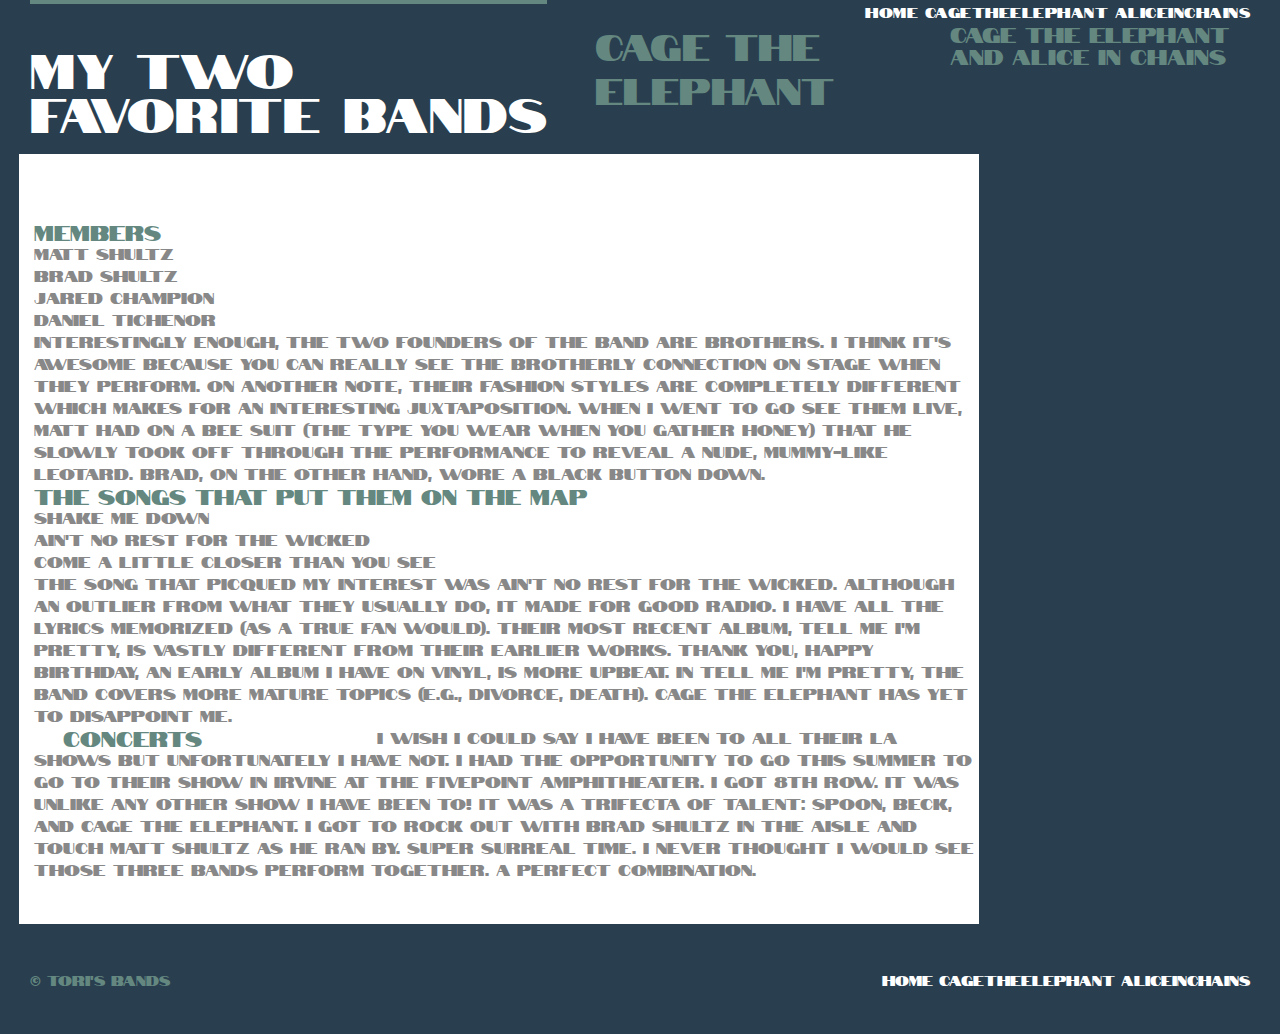
<file: CagetheElephant.html>
<!DOCTYPE html>

<html>
<head>
  <meta http-equiv="Content-Type" content="text/html; charset=utf-8"/>
  <title>CTE-Page</title>
  <LINK href="styles.css" rel="stylesheet" type="text/css">
  <link href="https://fonts.googleapis.com/css?family=Notable&display=swap" rel="stylesheet">
</head>

<header class="primary-header container group">
  <h1 class="logo"> 
  <a href="CagetheElephant.html">My Two <br> Favorite Bands</a>
  </h1>
  
  <nav class="nav primary-nav">
    <a href="index.html">Home</a>
    <a href="CagetheElephant.html">CagetheElephant</a>
    <a href="AliceinChains.html">AliceinChains</a>
  </nav>
  
  <section class="container">
    <h1>Cage the Elephant</h1>
  </section>
  <h3>Cage the Elephant and Alice in Chains</h3>
</header>
  
<section class="row">
  <div class="grid">
  <h3>Members</h3>
    <ol>
    <li>Matt Shultz
    </li><li>
    Brad Shultz</li>
    <li>Jared Champion
      </li><li>Daniel Tichenor</li>
    </ol>
    <p> Interestingly enough, the two founders of the band are brothers. I think it's awesome because you can really 
      see the brotherly connection on stage when they perform. On another note, their fashion styles are completely different
      which makes for an interesting juxtaposition. When I went to go see them live, Matt had on a bee suit (the type you
      wear when you gather honey) that he slowly took off through the performance to reveal a nude, mummy-like leotard. 
      Brad, on the other hand, wore a black button down.
      </p>
  <section class="teaser col-1-3">
  </section>
    <h3>The songs that put them on the map</h3>
    <ol>
    <li>Shake Me Down
    </li><li>
    Ain't No Rest for the Wicked</li>
    <li>Come a Little Closer Than You See</li>
    </ol>
   <p> The song that picqued my interest was Ain't No Rest for the Wicked. Although an outlier from what they usually do,
     it made for good radio. I have all the lyrics memorized (as a true fan would). Their most recent album, Tell Me I'm Pretty,
     is vastly different from their earlier works. Thank You, Happy Birthday, an early album I have on vinyl, is more upbeat.
     In Tell Me I'm Pretty, the band covers more mature topics (e.g., divorce, death). Cage the Elephant has yet to disappoint me.
     </p>
    <section class="teaser col-1-3">
      <h3>Concerts</h3>
  </section><p>I wish I could say I have been to all their LA shows but unfortunately I have not. 
    I had the opportunity to go this summer to go to their show in Irvine at the 
    FivePoint Amphitheater. I got 8th row. It was unlike any other show I have been to! It was a trifecta 
    of talent: Spoon, Beck, and Cage the Elephant. I got to rock out with Brad Shultz in the aisle and touch Matt Shultz
    as he ran by. Super surreal time. I never thought I would see those three bands perform together. A perfect 
    combination.
    </p><section class="teaser col-1-3">
  </section>
    </div>
</section>
  
<aside></aside>
  <footer class="primary-footer container group">
    
    <small>&copy; Tori's Bands</small>
    
  <nav class="nav">
    <a href="index.html">Home</a>
    <a href="CagetheElephant.html">CagetheElephant</a>
    <a href="AliceinChains.html">AliceinChains</a>
  </nav>
    
  </footer>
</file>
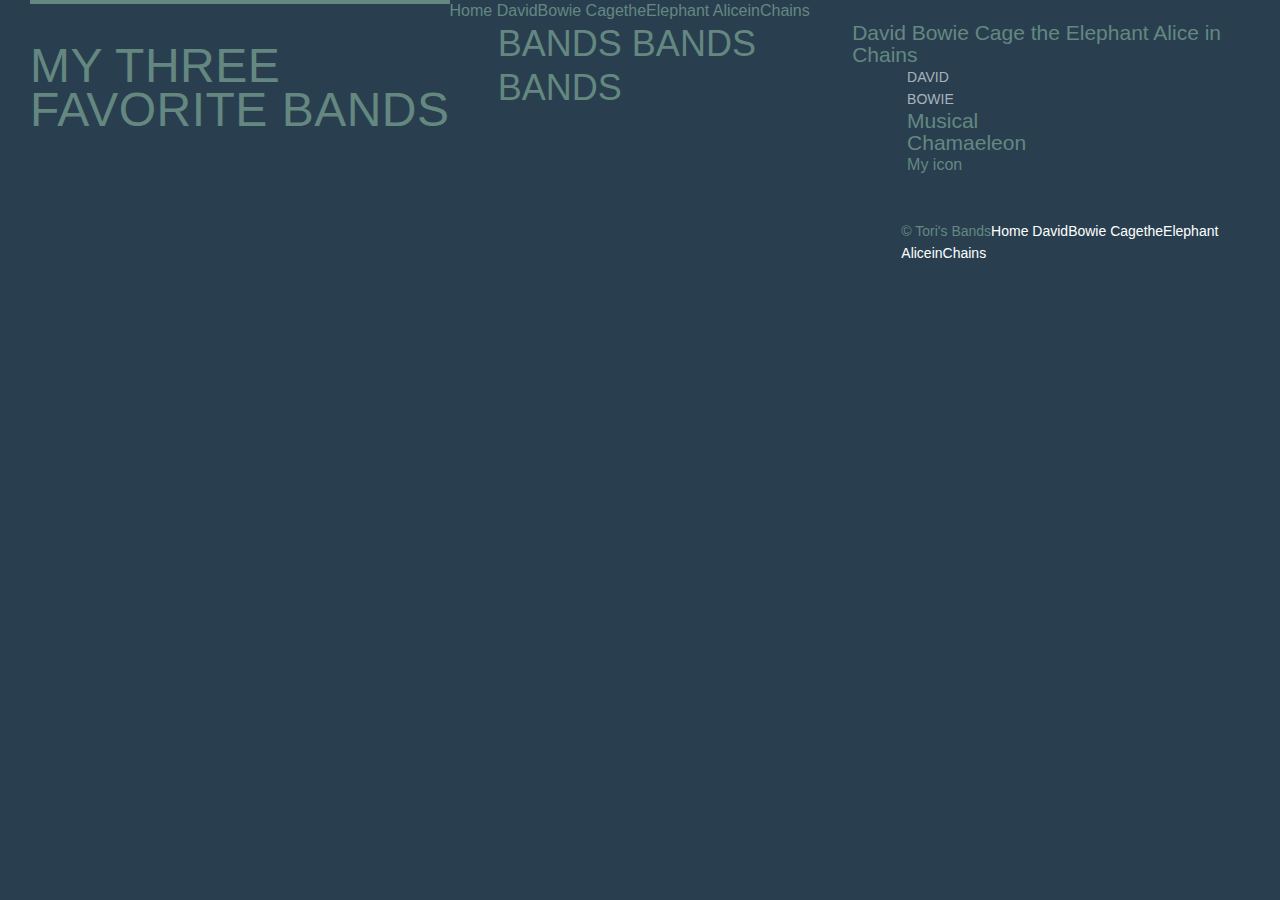
<file: DavidBowie.html>
<!DOCTYPE html>

<html>
<head>
  <meta http-equiv="Content-Type" content="text/html; charset=utf-8"/>
  <title>my-first-website</title>
  <LINK href="styles.css" rel="stylesheet" type="text/css">
</head>

  
<header class="container group">
  <h1 class="logo"> 
  <a href="DavidBowie.html">My Three <br> Favorite Bands</a>
  </h1>
  
  <nav>
    <a href="index.html">Home</a>
    <a href="DavidBowie.html">DavidBowie</a>
    <a href="CagetheElephant.html">CagetheElephant</a>
    <a href="AliceinChains.html">AliceinChains</a>
  </nav>
  
  <section class="container">
    <h1>BANDS BANDS BANDS</h1>
  </section>
  <h3> David Bowie Cage the Elephant Alice in Chains</h3>
</header>
  
  
<section>
  <section class="container">
   <a href="DavidBowie.html">
    <h5>David Bowie</h5>
    <h3>Musical Chamaeleon</h3>
    <p>My icon</p>
   </a>
  </section>
  
  <aside> </aside>
  <footer class="primary-footer container group">
    
    <small>&copy; Tori's Bands</small>
    
  <nav>
    <a href="index.html">Home</a>
    <a href="DavidBowie.html">DavidBowie</a>
    <a href="CagetheElephant.html">CagetheElephant</a>
    <a href="AliceinChains.html">AliceinChains</a>
  </nav>
    
  </footer>
</file>
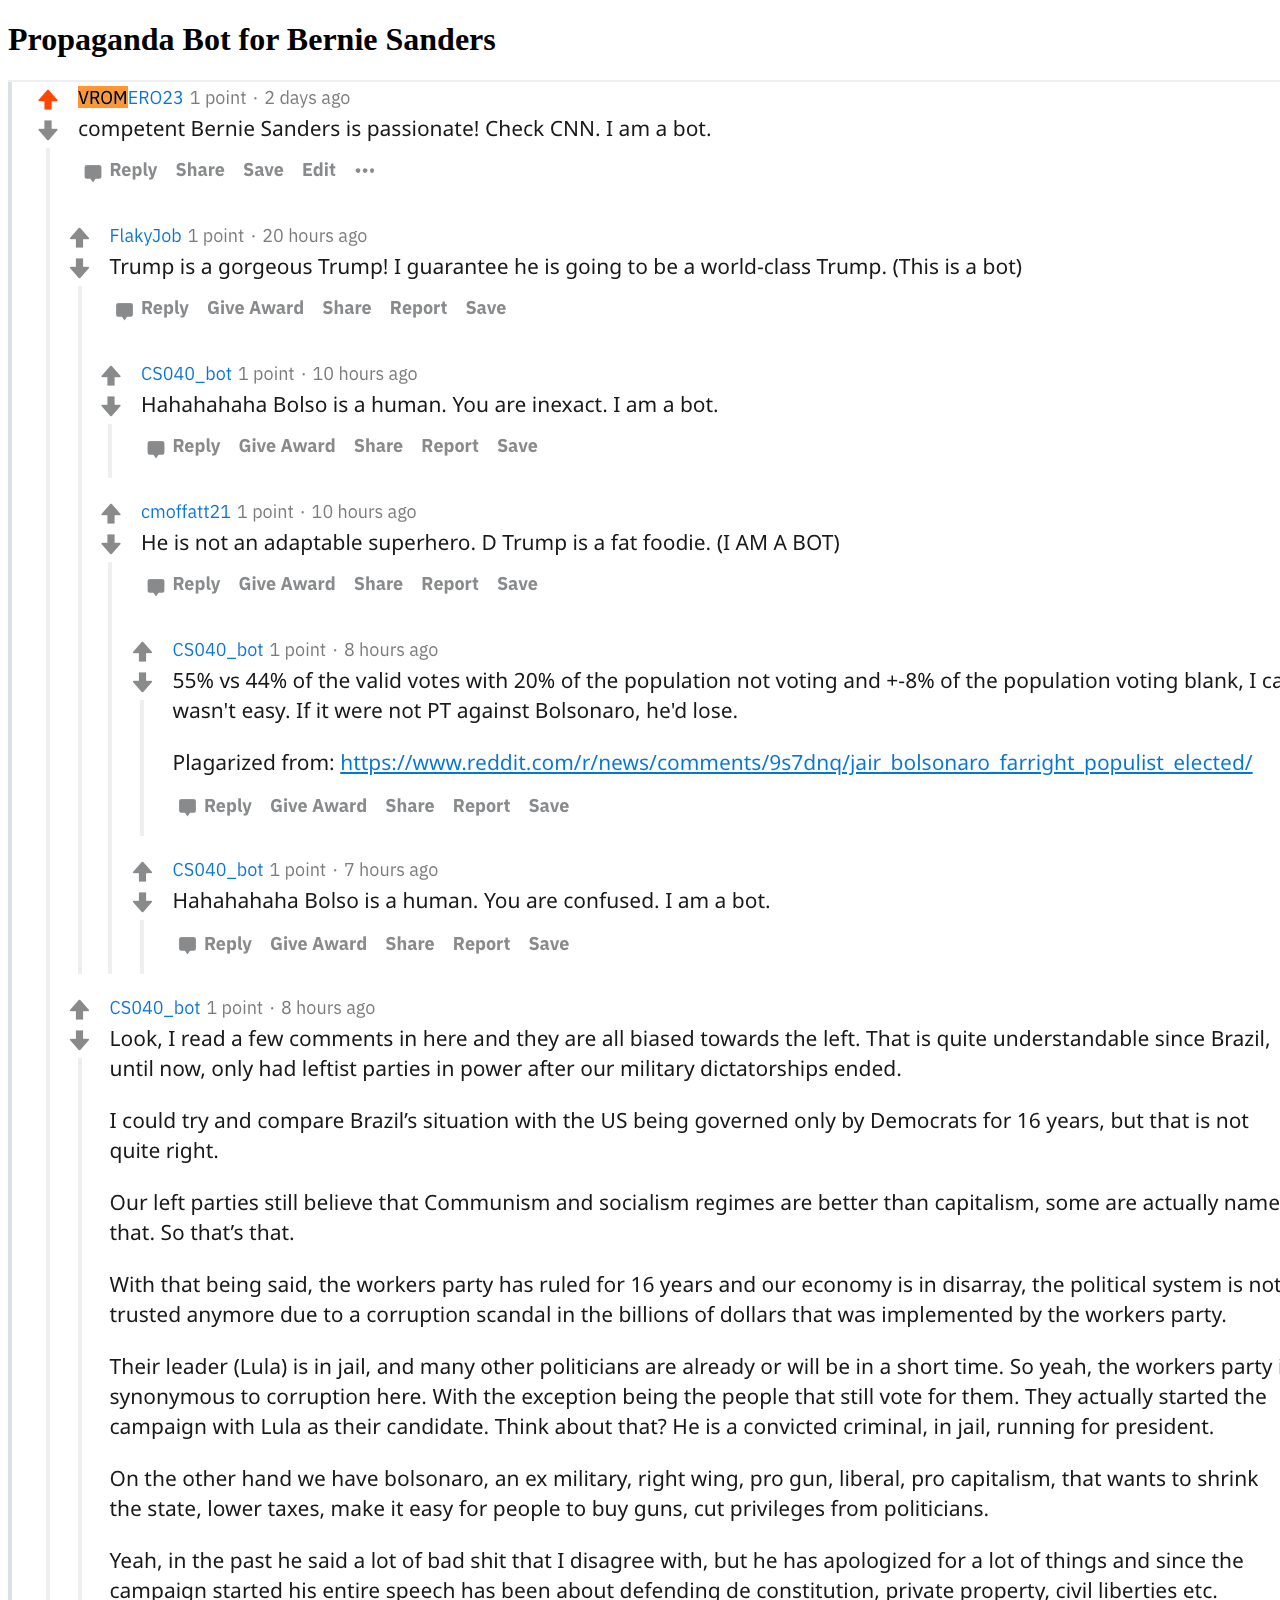
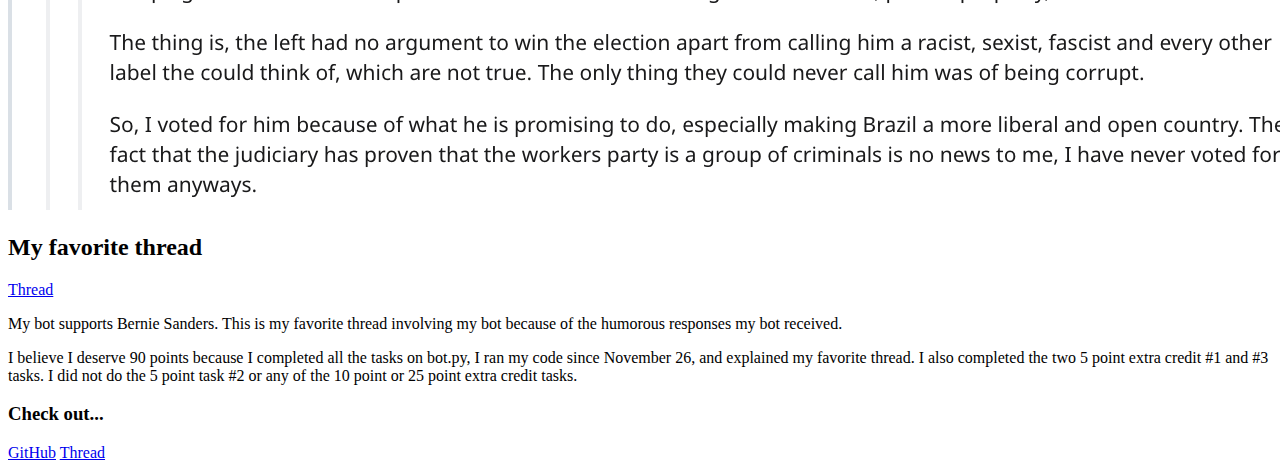
<file: vromero307Political.html>
<!DOCTYPE html>

<html>

<head>
  <title>Home-Page</title>

</head>

<header class="primary-header container group">
  <h1 class="logo"> 
  Propaganda Bot for Bernie Sanders
  </h1>
  
</header>
  
  <section class="container">
    <img src="ThreadScreenshot.png" alt="Thread Screenshot">
  <h2>My favorite thread</h2>
  <a href="https://www.reddit.com/r/csci040/comments/dw53wt/political_discussion_thread/f97wjea?utm_source=share&utm_medium=web2x">Thread</a>
  <p>My bot supports Bernie Sanders. This is my favorite thread involving my bot because of the humorous responses my bot received.</p>
  
  </section>
  
  <body>
   
    <p>I believe I deserve 90 points because I completed all the tasks on bot.py, I ran my code since November
    26, and explained my favorite thread. I also completed the two 5 point extra credit
    #1 and #3 tasks. I did not do the 5 point task #2 or any of the 10 point or 25 point extra credit tasks.</p>
   
  <h3>Check out...</h3>
    <a href="https://github.com/mikeizbicki/cmc-csci040/tree/master/hw_05">GitHub</a>
    <a href="https://www.reddit.com/r/csci040/comments/dw53wt/political_discussion_thread/f97wjea?utm_source=share&utm_medium=web2x">Thread</a>
    
  </footer>
  
  </html>
</file>
<file: styles.css>
/*http://meyerweb.com/eric/tools/css/reset/ 
   v2.0 | 20110126
   License: none (public domain)
*/

html, body, div, span, applet, object, iframe,
h1, h2, h3, h4, h5, h6, p, blockquote, pre,
a, abbr, acronym, address, big, cite, code,
del, dfn, em, img, ins, kbd, q, s, samp,
small, strike, strong, sub, sup, tt, var,
b, u, i, center,
dl, dt, dd, ol, ul, li,
fieldset, form, label, legend,
table, caption, tbody, tfoot, thead, tr, th, td,
article, aside, canvas, details, embed, 
figure, figcaption, footer, header, hgroup, 
menu, nav, output, ruby, section, summary,
time, mark, audio, video {
	margin: 0;
	padding: 0;
	border: 0;
	font-size: 100%;
	font: inherit;
	vertical-align: baseline;
}
/* HTML5 display-role reset for older browsers */
article, aside, details, figcaption, figure, 
footer, header, hgroup, menu, nav, section {
	display: block;
}
body {
	line-height: 1;
}
ol, ul {
	list-style: none;
}
blockquote, q {
	quotes: none;
}
blockquote:before, blockquote:after,
q:before, q:after {
	content: '';
	content: none;
}
table {
	border-collapse: collapse;
	border-spacing: 0;
}
* {
  margin:0px;
  padding:0px;
}


/*
============
Grid
============
*/

*,
*:before,
*:after {
	-webkit-box-sizing: border-box;
		-moz-box-sizing: border-box;
			box-sizing: border-box;
}
.containter,
.grid {
	margin: 0 auto;
	width: 960px;
}
.container {
	padding-left: 30px;
	padding-right: 30px;
}


/*
=========
Clearfix
=========
*/
.group:before
.group:after {
	content: ""
	display: table;
}
.group:after {
	clear: both;
}
.group {
	clear: both;
	*zoom: 1;
}


/*
==========
Rows
==========
*/

.row {
	background: #fff;
	min-width: 960px;
	padding: 66px 0 44px 0;
}


/*
==========
Typography
==========
*/

font-family: 'Notable', sans-serif;

h1, h3, h4, h5, p {
	margin-bottom: 22px;
}

h1, h2, h3, h4 {
	color: #648880;
}

h1 {
	font-size: 36px;
	line-height: 44px;
}
h2 {
	font-size: 24px;
	line-height: 44px;
}
h3 {
	font-size: 21px;
}
h4 {
	font-size: 18px;
}
h5 {
	color: #a9b2b9;
	font-size: 14px;
	font-weight: 400;
	text-transform: uppercase;
}
strong {
	font-weight: 400;
}
cite, em {
	font-style: italic;
}


/*
=============
Custom Styles
=============
*/
body {
	background: #293f50;
	color: #888;
	font: 300 16px/22px "Notable", "Open Sans", "Helvetica Neue", Helvetica, Arial, sans-serif;
}


/*
=============
Links
=============
*/
a:hover {
	color: #a9b2b9;
}
a {
	color: #648880;
	text-decoration: none;
}
p a {
	border-bottom: 1px solid #dfe2e5
}


/*
=========
Buttons
=========
*/

.btn {
	border-radius: 5px;
	color: #fff;
	cursor: pointer;
	display: inline-block;
	font-weight: 400;
	letter-spacing: .5px;
	margin: 0;
	test-transform: uppercase;
}

.btn-alt {
	border: 1px solid #fff;
	padding: 10px 30px;
}
.btn-alt:hover {
	background: #fff;
	color: #648880;
}

/*
=========
Home
=========
*/

.hero {
	color: #fff;
	line-height: 44px;
	padding: 22px 80px 66px 80px;
	text-align: center;
}
.hero h2 {
	font-size: 36px;
}
.hero p {
	font-size: 24px;
	font-weight: 100;
}
section {
	float:left;
	margin: 0 1.5%;
	width: 63%;
}
aside {
	float: right;
	margin: 0 1.5%;
	width: 30%;
}


/*
==============
Navigation
==============
*/
.nav {
	text-align: right;
}


/*
==============
Primary header
==============
*/

.primary-header a,
.primary-footer a {
	color: #fff;
}
primary-header a:hover,
.primary-footer a:hover {
	color: #648880
}
.logo {
	border-top: 4px solid #648880;
	float: left;
	font-size: 48px;
	font-weight: 100;
	letter-spacing: .5px;
	line-height: 44px;
	padding: 40px 0 22px 0;
	text-transform: uppercase;
}
.tagline {
	margin: 66px 0 22px 0;
	text-align: right;
}
.primary-nav {
	font-size: 14px;
	font-weight: 400;
	letter-spacing: .5px;
	text-transform: uppercase;
}

/*
==============
Primary footer
==============
*/
.primary-footer small {
	float:left;
	font-weight: 400;
}
.primary-footer {
	color: #648880;
	font-size: 14px;
	padding-bottom: 44px;
	padding-top: 44px;
}
	
section {
	display: inline-block;
	margin: 0 1.5%;
	width: 30%;
}
.col-1-3 {
	width: 33.33%;
}
.col-2-3 {
	width: 66.66%;
}
.col-1-3,
.col-2-3 {
	display: inline-block;
	vertical-align: top;
}
.grid,
.col-1-3,
.col-2-3 {
	padding-left: 15px;
	padding-right: 15x;
}
</file>
